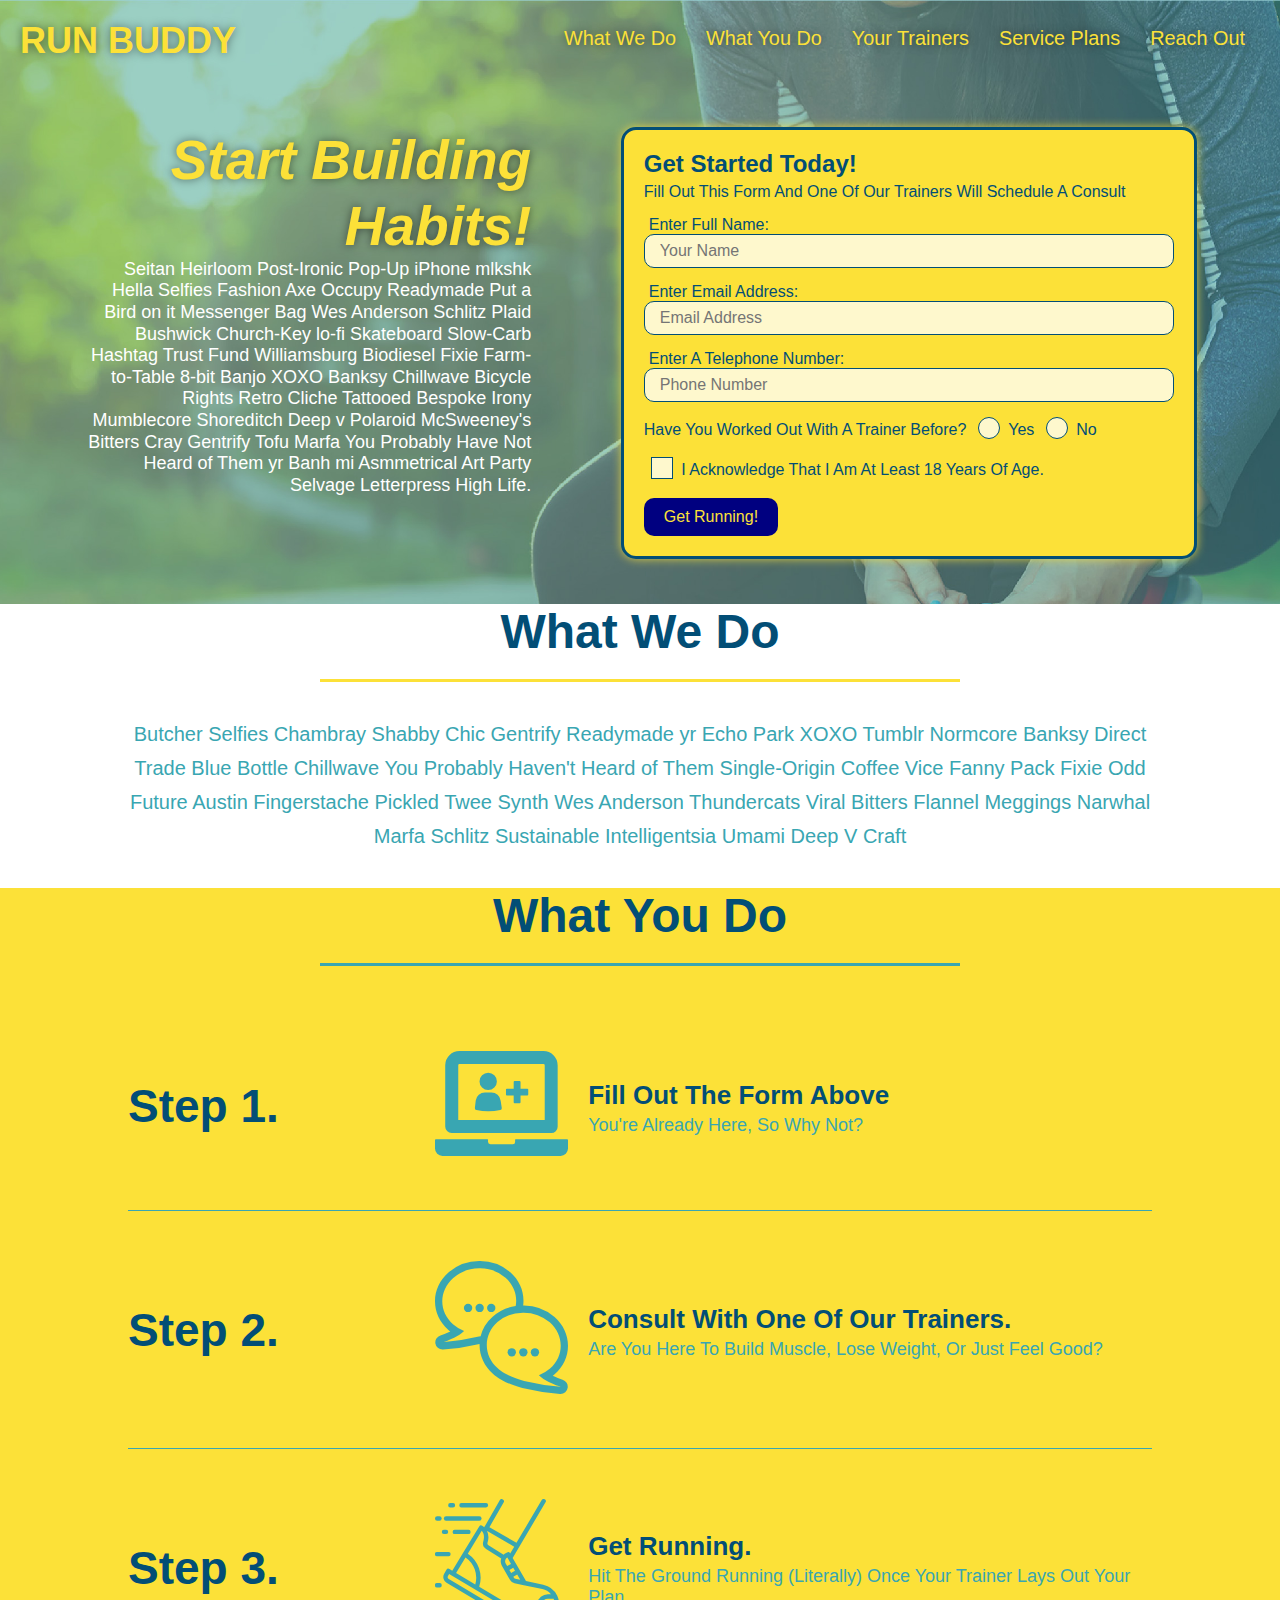
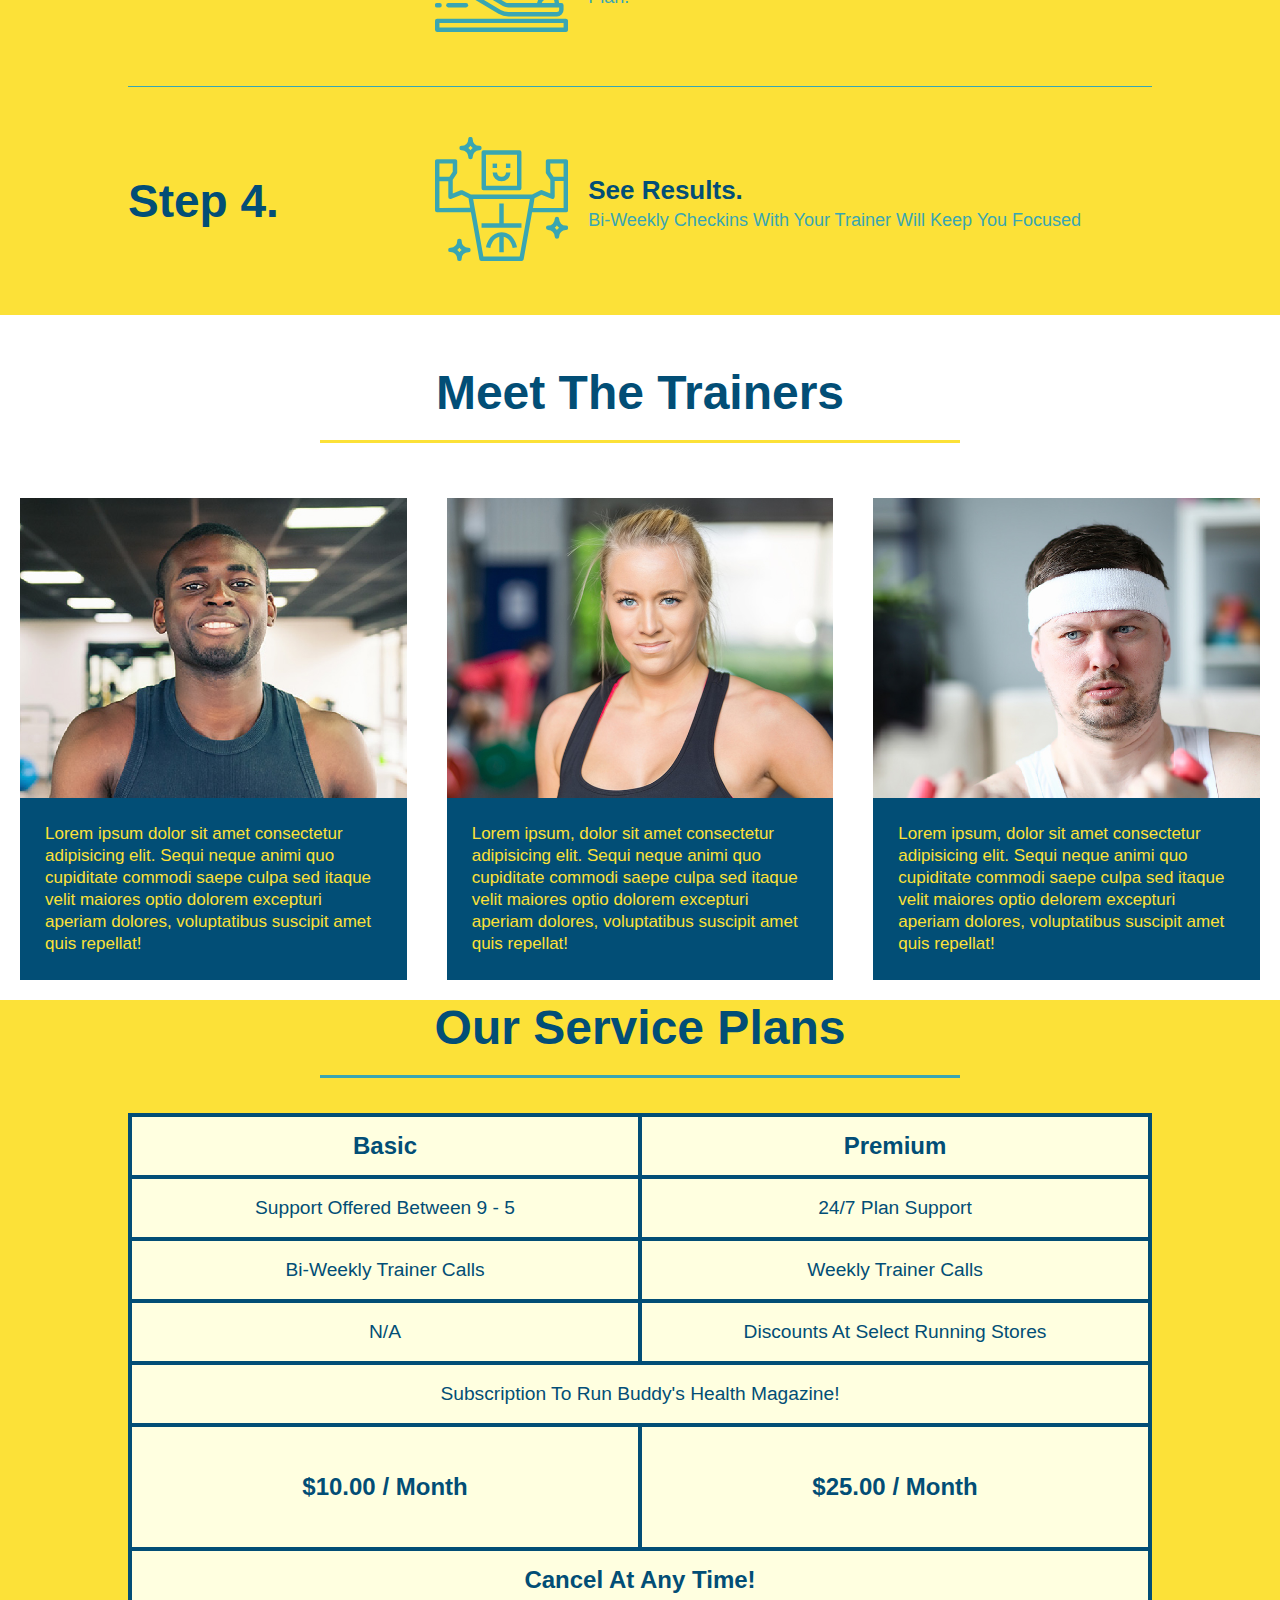
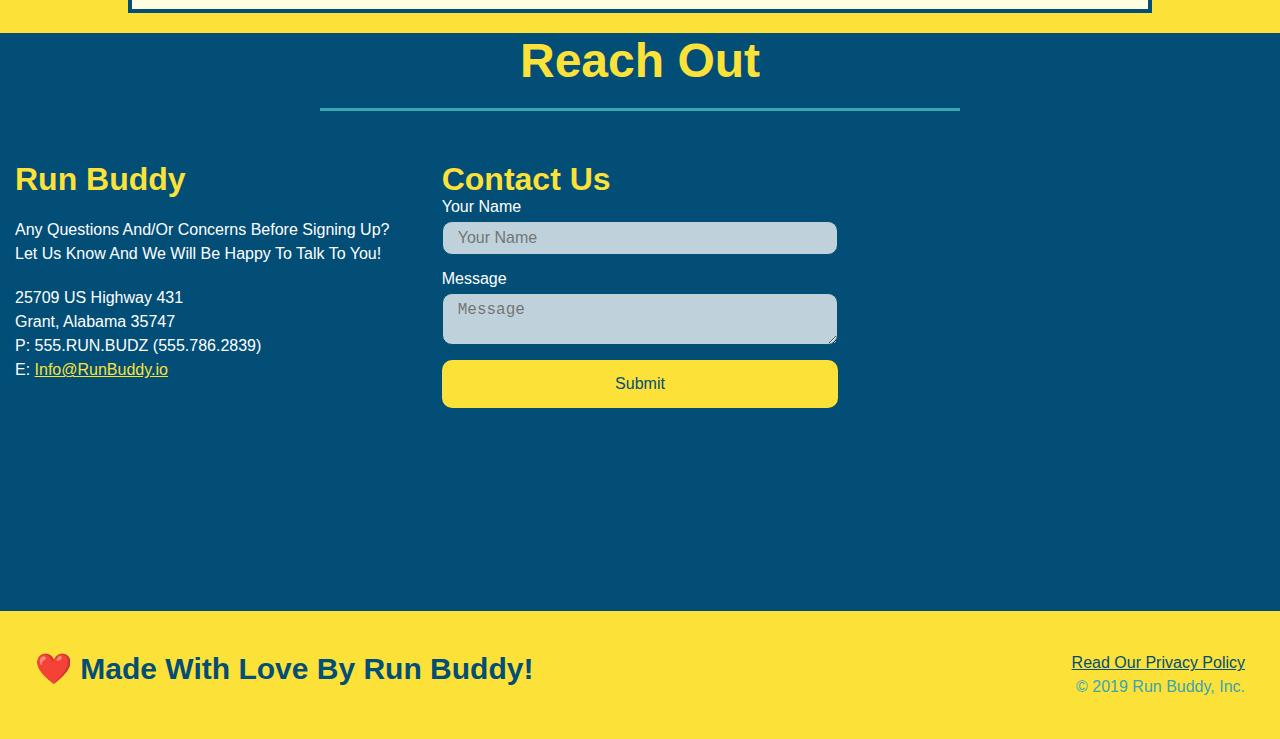
<file: index.html>
<!DOCTYPE html>
<html lang="en">

<head>
    <meta charset="UTF-8" />
    <meta name="viewport" content="width=device-width, initial-scale=1.0" />
    <title>Run Buddy</title>
    <link rel="stylesheet" href="./assets/css/style.css" />
</head>

<body>
    <!-- Header / Navigation Start -->
    <header>
        <h1>
            <a href="/">RUN BUDDY</a>
        </h1>
        <nav>
            <!-- Unordered List Element -->
            <ul>
                <!-- List Item Element -->
                <li>
                    <!-- Anchor Element -->
                    <a href="#what-we-do">What We Do</a>
                </li>
                <li>
                    <a href="#what-you-do">What You Do</a>
                </li>
                <li>
                    <a href="#your-trainers">Your Trainers</a>
                </li>
                <li>
                    <a href="#service-plans">Service Plans</a>
                </li>
                <li>
                    <a href="#reach-out">Reach Out</a>
                </li>
            </ul>
        </nav>
    </header>
    <!-- Header / Navigation End-->

    <!-- Hero / Jumbotron Start -->
    <section class="hero">
        <div class="hero-cta">
            <h2>Start Building Habits!</h2>
            <p>
                Seitan Heirloom Post-Ironic Pop-Up iPhone mlkshk Hella Selfies Fashion Axe Occupy Readymade Put a Bird on it Messenger Bag Wes Anderson Schlitz Plaid Bushwick Church-Key lo-fi Skateboard Slow-Carb Hashtag Trust Fund Williamsburg Biodiesel Fixie Farm-to-Table 8-bit Banjo XOXO Banksy Chillwave Bicycle Rights Retro Cliche Tattooed Bespoke Irony Mumblecore Shoreditch Deep v Polaroid McSweeney's Bitters Cray Gentrify Tofu Marfa You Probably Have Not Heard of Them yr Banh mi Asmmetrical Art Party Selvage Letterpress High Life.
            </p>
        </div>

        <div class="hero-form">
            <h3>Get Started Today!</h3>
            <p>Fill Out This Form And One Of Our Trainers Will Schedule A Consult</p>

            <!-- Add Form Element -->
            <form>
                <label for="name">Enter Full Name:</label>
                <input type="text" placeholder="Your Name" name="name" id="name" class="form-input" />

                <label for="email">Enter Email Address:</label>
                <input type="email" placeholder="Email Address" name="email" id="email" class="form-input" />

                <label for="phone">Enter A Telephone Number:</label>
                <input type="tel" placeholder="Phone Number" name="phone" id="phone" class="form-input" />

                <p>
                    Have You Worked Out With A Trainer Before?
                    <span class="radio-wrapper">
                        <input type="radio" name="trainer-confirm" id="trainer-yes" />
                        <label for="trainer-yes">Yes</label>
                    </span>
                    <span class="radio-wrapper">
                        <input type="radio" name="trainer-confirm" id="trainer-no" />
                        <label for="trainer-no">No</label>
                    </span>
                </p>
                <p>
                    <span class="checkbox-wrapper">
                        <input type="checkbox" name="age-confirm" id="checkbox" />
                        <label for="checkbox"> I Acknowledge That I Am At Least 18 Years Of Age.</label>
                    </span>
                </p>

                <button type="submit">
                    Get Running!
                </button>
            </form>
        </div>
    </section>
    <!-- Hero / Jumbotron End -->

    <!-- Wrap Every h2 with a Class of "section-title" in div class="flex-row"! -->

    <!-- "What We Do" Section Start -->
    <section id="what-we-do" class="intro">
        <div class="flex-row">
            <h2 class="section-title primary-border">
                What We Do
            </h2>
        </div>
        <div class="flex-row">
            <p>
                Butcher Selfies Chambray Shabby Chic Gentrify Readymade yr Echo Park XOXO Tumblr Normcore Banksy Direct Trade Blue Bottle Chillwave You Probably Haven't Heard of Them Single-Origin Coffee Vice Fanny Pack Fixie Odd Future Austin Fingerstache Pickled Twee Synth Wes Anderson Thundercats Viral Bitters Flannel Meggings Narwhal Marfa Schlitz Sustainable Intelligentsia Umami Deep V Craft
            </p>
        </div>
    </section>

    <!-- "What You Do" Section -->
    <section id="what-you-do" class="steps">
        <div class="flex-row">
            <h2 class="section-title secondary-border">
                What You Do
            </h2>
        </div>

        <!-- Insert This IMG Element (Step-1) -->
        <div class="step">
            <h3>Step 1.</h3>
            <div class="step-info">
                <div class="step-img">
                    <img src="./assets/images/step-1.svg" alt="" />
                </div>
                <div class="step-text">
                    <h4>Fill Out The Form Above</h4>
                    <p>You're Already Here, So Why Not?</p>
                </div>
            </div>
        </div>

        <!-- Insert This IMG Element (Step-2) -->
        <div class="step">
            <h3>Step 2.</h3>
            <div class="step-info">
                <div class="step-img">
                    <img src="./assets/images/step-2.svg" alt="" />
                </div>
                <div class="step-text">
                    <h4>Consult With One Of Our Trainers.</h4>
                    <p>Are You Here To Build Muscle, Lose Weight, Or Just Feel Good?</p>
                </div>
            </div>
        </div>

        <!-- Insert This IMG Element (Step-3) -->
        <div class="step">
            <h3>Step 3.</h3>
            <div class="step-info">
                <div class="step-img">
                    <img src="./assets/images/step-3.svg" alt="" />
                </div>
                <div class="step-text">
                    <h4>Get Running.</h4>
                    <p>Hit The Ground Running (Literally) Once Your Trainer Lays Out Your Plan.</p>
                </div>
            </div>
        </div>

        <!-- Insert This IMG Element (Step-4) -->
        <div class="step">
            <h3>Step 4.</h3>
            <div class="step-info">
                <div class="step-img">
                    <img src="./assets/images/step-4.svg" alt="" />
                </div>
                <div class="step-text">
                    <h4>See Results.</h4>
                    <p>Bi-Weekly Checkins With Your Trainer Will Keep You Focused</p>
                </div>
            </div>
        </div>
    </section>

    <!-- "Meet The Trainers" Section -->
    <section id="your-trainers">
        <div class="flex-row">
            <h2 class="section-title primary-border">
                Meet The Trainers
            </h2>
        </div>

        <div class="trainers">
            <!-- First Trainer Bio -->
            <article class="trainer">
                <div class="trainer-img trainer-1">
                    <div>
                        <h3>Arron Stephens</h3>
                        <h4>Speed / Strength</h4>
                    </div>
                </div>
                <div class="trainer-bio">
                    <!-- Re-Add Name & Role Here -->
                    <h3>Arron Stephens</h3>
                    <h4>Speed / Strength</h4>
                    <p>
                        Lorem ipsum dolor sit amet consectetur adipisicing elit. Sequi neque animi quo cupiditate commodi saepe culpa sed itaque velit maiores optio dolorem excepturi aperiam dolores, voluptatibus suscipit amet quis repellat!
                    </p>
                </div>
            </article>

            <!-- Second Trainer Bio -->
            <article class="trainer">
                <div class="trainer-img trainer-2">
                    <div>
                        <h3>Joanna Gill</h3>
                        <h4>Endurance</h4>
                    </div>
                </div>
                <div class="trainer-bio">
                    <!-- Re-Add Name & Role Here -->
                    <h3>Joanna Gill</h3>
                    <h4>Endurance</h4>
                    <p>
                        Lorem ipsum, dolor sit amet consectetur adipisicing elit. Sequi neque animi quo cupiditate commodi saepe culpa sed itaque velit maiores optio dolorem excepturi aperiam dolores, voluptatibus suscipit amet quis repellat!
                    </p>
                </div>
            </article>

            <!-- Third Trainer Bio -->
            <article class="trainer">
                <div class="trainer-img trainer-3">
                    <div>
                        <h3>Harry "The Headband" Smith</h3>
                        <h4>Strength</h4>
                    </div>
                </div>
                <div class="trainer-bio">
                    <!-- Re-Add Name & Role Here -->
                    <h3>Harry "The Headband" Smith</h3>
                    <h4>Strength</h4>
                    <p>
                        Lorem ipsum, dolor sit amet consectetur adipisicing elit. Sequi neque animi quo cupiditate commodi saepe culpa sed itaque velit maiores optio delorem excepturi aperiam dolores, voluptatibus suscipit amet quis repellat!
                    </p>
                </div>
            </article>
        </div>
    </section>

    <!-- SERVICE PLANS | GRID CONTAINER -->
    <section id="service-plans" class="services">

        <h2 class="section-title secondary-border">Our Service Plans</h2>

        <div class="service-grid-wrapper">
            <div class="service-grid-container">
                <!-- HEADERS -->
                <div class="service-grid-item grid-head basic">
                    Basic
                </div>
                <div class="service-grid-item grid-head premium">
                    Premium
                </div>

                <!-- BODY -->
                <div class="service-grid-item basic">
                    Support Offered Between 9 - 5
                </div>
                <div class="service-grid-item premium">
                    24/7 Plan Support
                </div>
                <div class="service-grid-item basic">
                    Bi-Weekly Trainer Calls
                </div>
                <div class="service-grid-item premium">
                    Weekly Trainer Calls
                </div>
                <div class="service-grid-item basic">
                    N/A
                </div>
                <div class="service-grid-item premium">
                    Discounts At Select Running Stores
                </div>
                <div class="service-grid-item both">
                    Subscription To Run Buddy's Health Magazine!
                </div>
                <div class="service-grid-item grid-price basic">
                    $10.00 / Month
                </div>
                <div class="service-grid-item grid-price premium">
                    $25.00 / Month
                </div>
                <div class="service-grid-item cancel">
                    Cancel At Any Time!
                </div>
            </div> <!-- div service-grid-container -->
        </div> <!-- div service-grid-wrapper -->
    </section>

    <!-- "Reach Out" Section -->
    <section id="reach-out" class="contact">
        <div class="flex-row">
            <h2 class="section-title secondary-border">
                Reach Out
            </h2>
        </div>

        <div class="contact-info">
            <div>
                <h3>Run Buddy</h3>
                <p>
                    Any Questions And/Or Concerns Before Signing Up?
                    <br />
                    Let Us Know And We Will Be Happy To Talk To You!
                </p>
                <address>
                    25709 US Highway 431 <br />
                    Grant, Alabama 35747 <br />
                    P: 555.RUN.BUDZ (555.786.2839) <br />
                    E: <a href="mailto:Info@RunBuddy.io">Info@RunBuddy.io</a>
                </address>
            </div>

            <div class="contact-form">
                <h3>Contact Us</h3>
                <form>
                    <label for="contact-name">Your Name</label>
                    <input type="text" id="contact-name" placeholder="Your Name" />

                    <label for="contact-message">Message</label>
                    <textarea id="contact-message" placeholder="Message"></textarea>

                    <button type="submit">Submit</button>
                </form>
            </div>

            <iframe src="https://www.google.com/maps/embed?pb=!1m18!1m12!1m3!1d3289.8894368956708!2d-86.28918014922725!3d34.454954380402505!2m3!1f0!2f0!3f0!3m2!1i1024!2i768!4f13.1!3m3!1m2!1s0x886200782a860c65%3A0x370526eb68b8449b!2s25709%20US-431%2C%20Grant%2C%20AL%2035747!5e0!3m2!1sen!2sus!4v1592509176955!5m2!1sen!2sus" frameborder="0" style="border:0" allowfullscreen>
            </iframe>
        </div>
    </section>

    <!-- Footer Start -->
    <footer>
        <h2>❤️ Made With Love By Run Buddy!</h2>
        <div>
            <a href="./privacy-policy.html#">Read Our Privacy Policy</a><br />
            &copy; 2019 Run Buddy, Inc.
        </div>
    </footer>
    <!-- Footer End -->

</body>

</html>
</file>
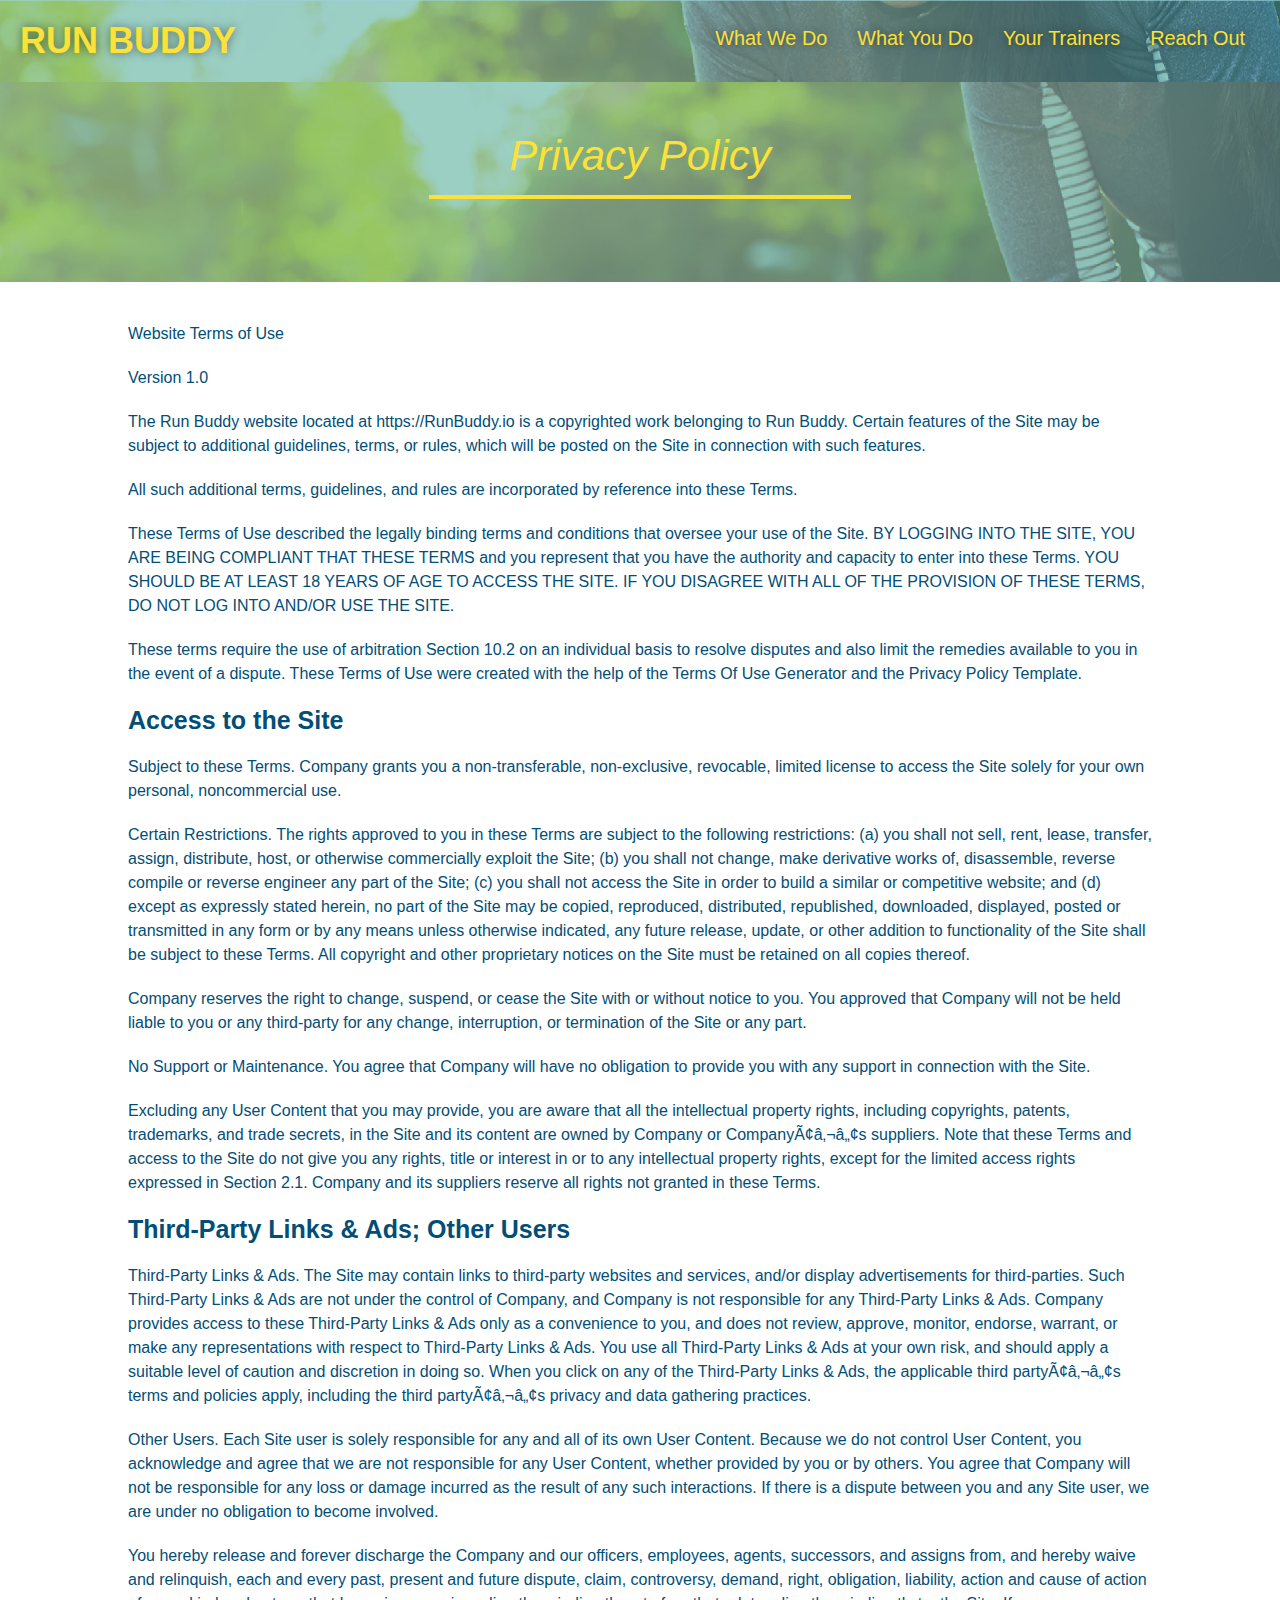
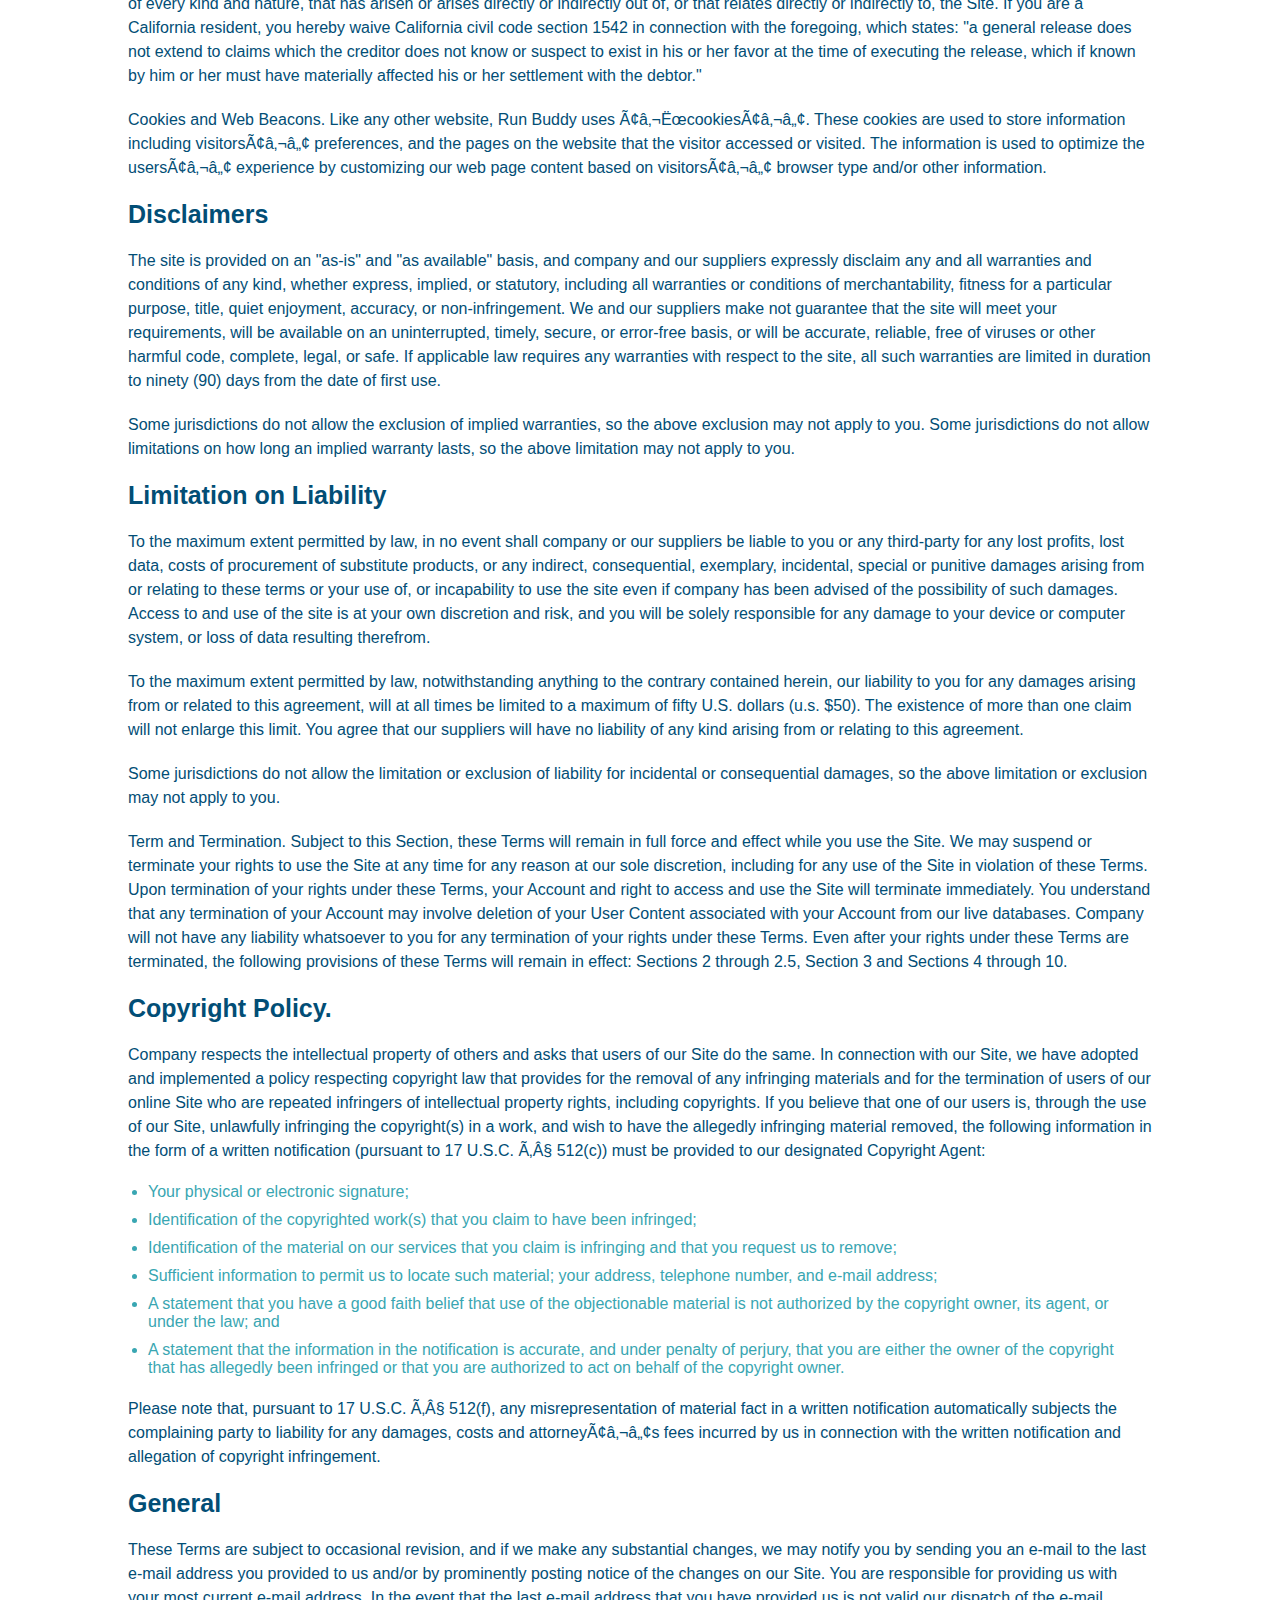
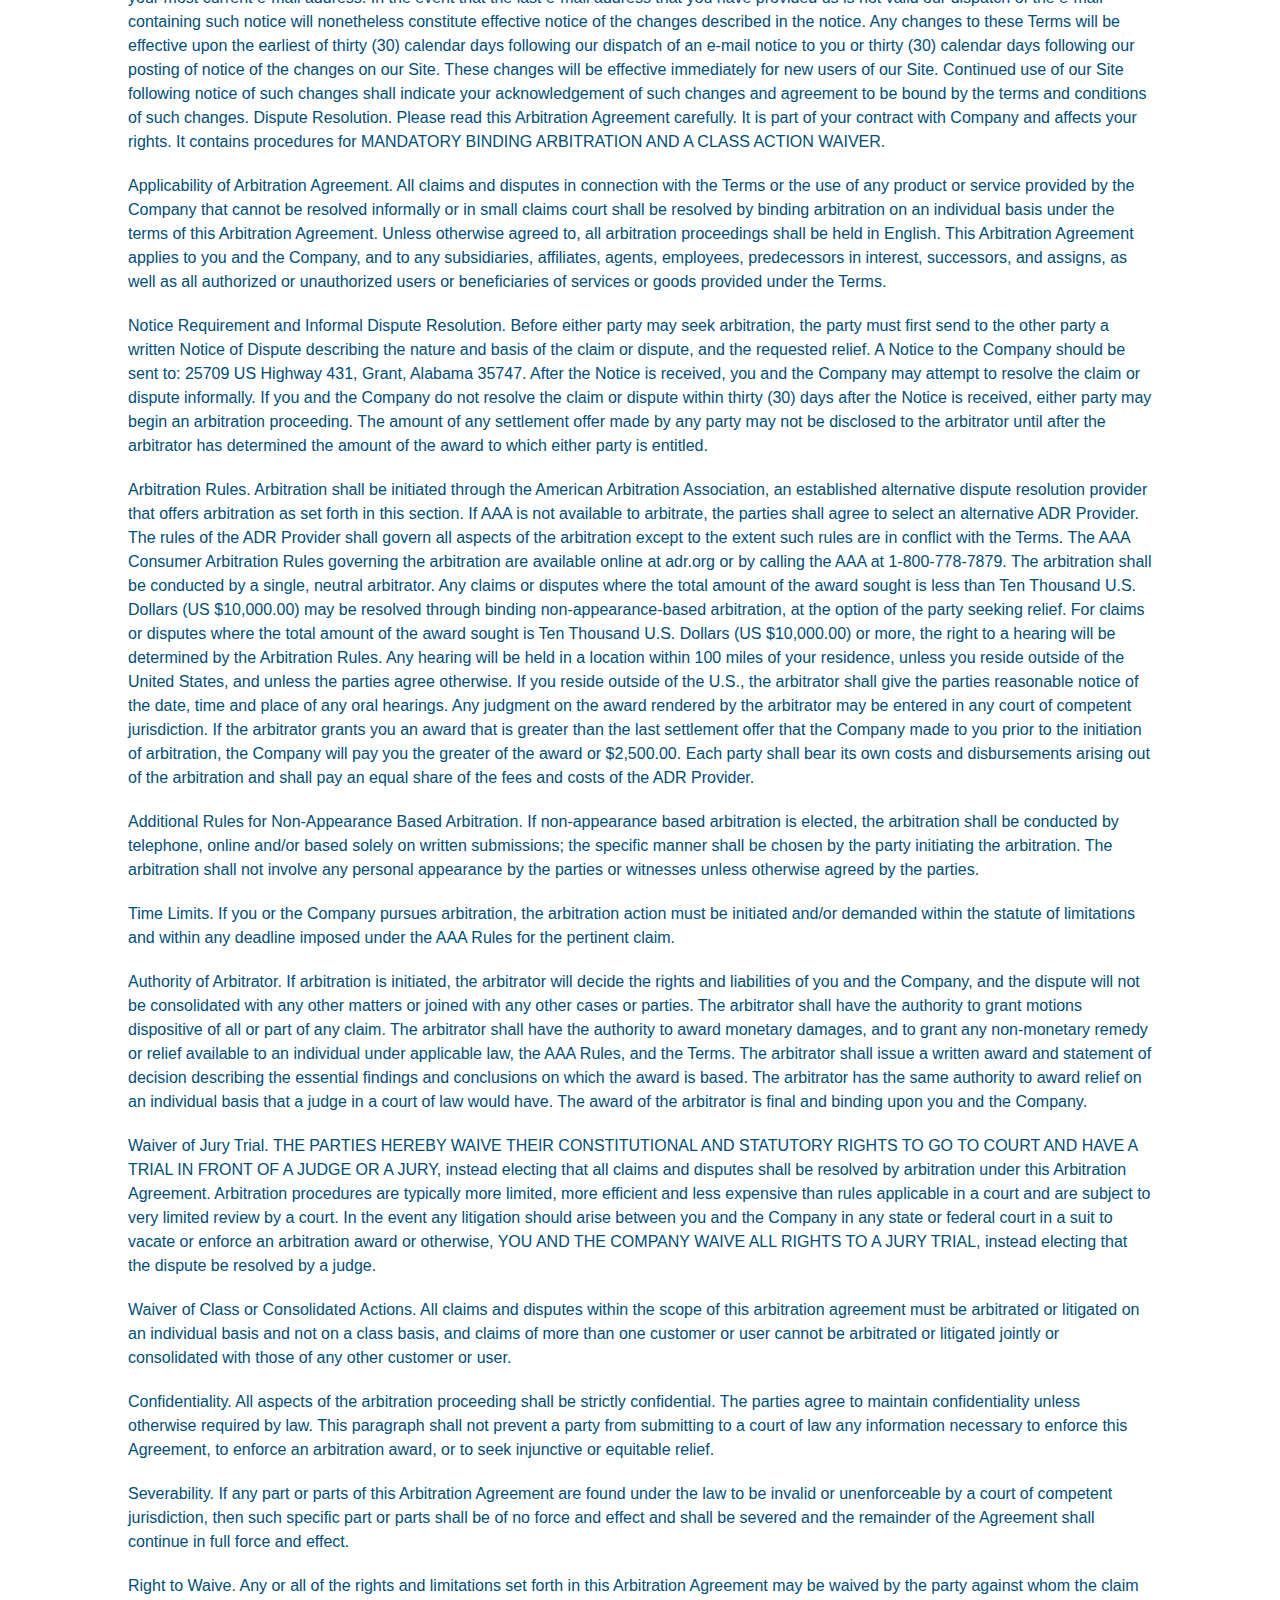
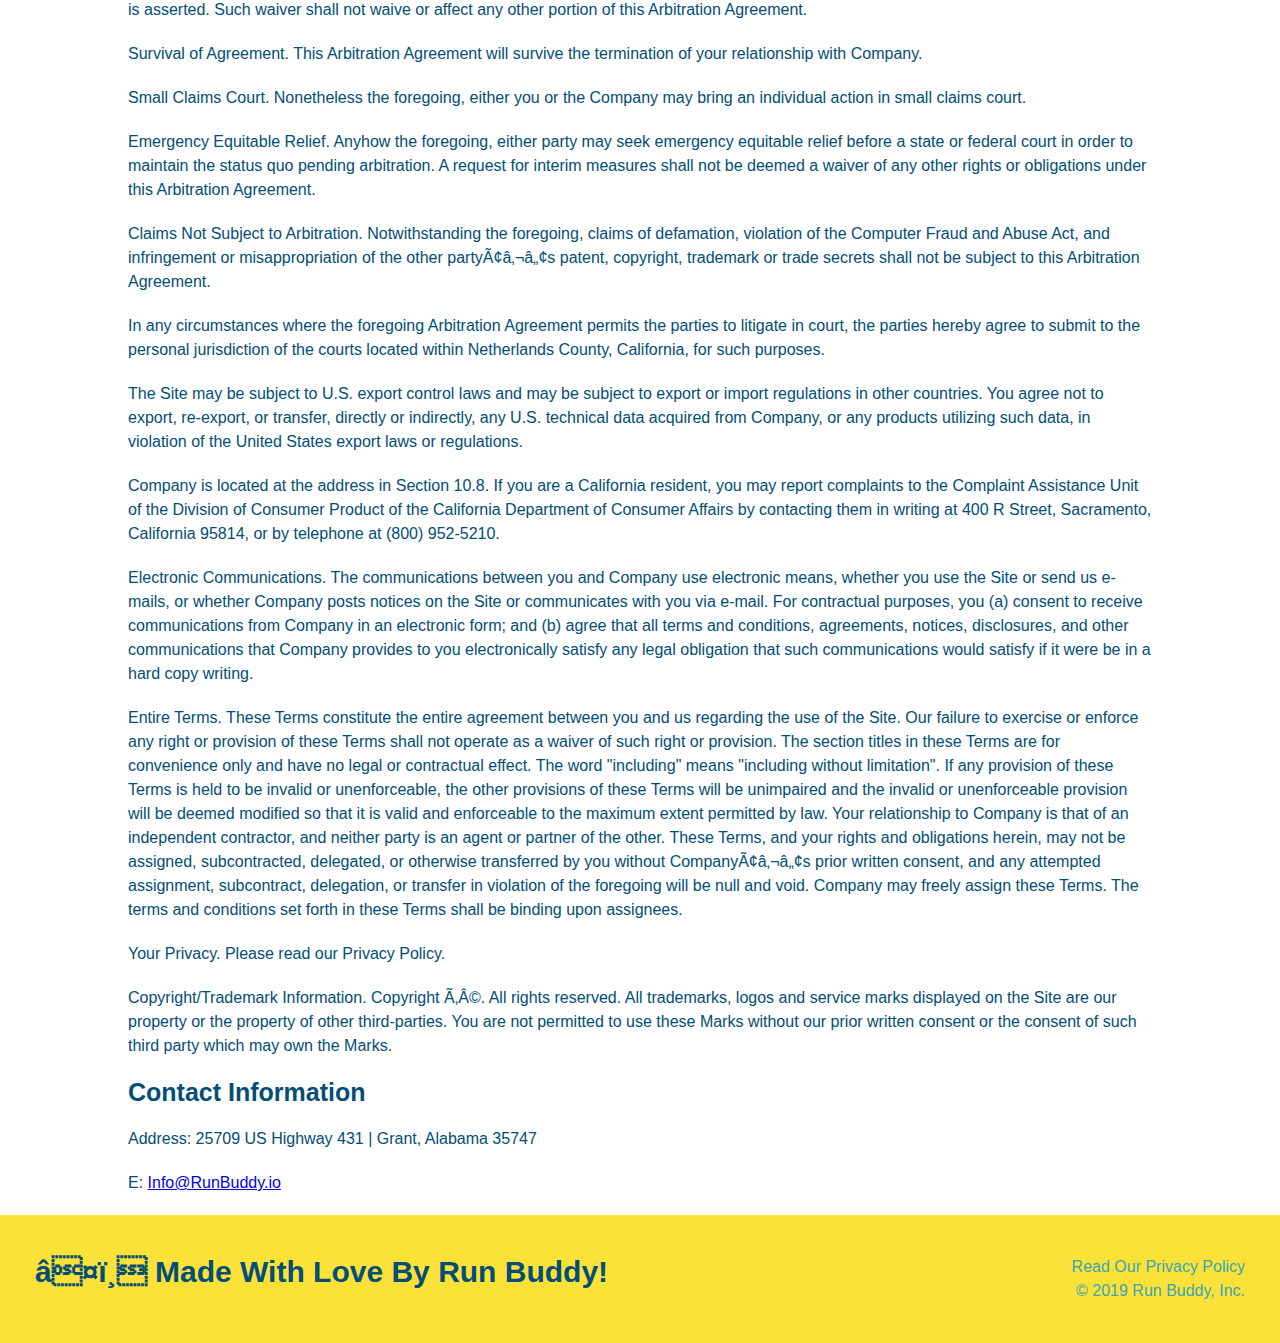
<file: privacy-policy.html>
<!DOCTYPE html>
<html lang="en">

<head>
    <meta charset="UTF=8" />
    <meta name="viewport" content="width=device-width, initial-scale=1.0" />
    <title>Privacy Policy - Run Buddy</title>
    <link rel="stylesheet" href="./assets/css/style.css" />
    <link rel="stylesheet" href="./assets/css/secondary-style.css" />
</head>

<body>
    <header>
        <h1>
            <a href="/">RUN BUDDY</a>
        </h1>
        <nav>
            <!-- Unordered List Element -->
            <ul>
                <!-- List Item Element -->
                <li>
                    <!-- Anchor Element -->
                    <a href="./index.html#what-we-do">What We Do</a>
                </li>
                <li>
                    <a href="./index.html#what-you-do">What You Do</a>
                </li>
                <li>
                    <a href="./index.html#your-trainers">Your Trainers</a>
                </li>
                <li>
                    <a href="./index.html#reach-out">Reach Out</a>
                </li>
            </ul>
        </nav>
    </header>

    <section class="hero">
        <h2 class="page-title">
            Privacy Policy
        </h2>
    </section>

    <article class="secondary-content">
        <p>
            Website Terms of Use
        </p>

        <p>
            Version 1.0
        </p>

        <p>
            The Run Buddy website located at https://RunBuddy.io is a copyrighted work belonging to Run Buddy. Certain
            features of the Site may be subject to additional guidelines, terms, or rules, which will be posted on the Site in connection with such features.
        </p>

        <p>
            All such additional terms, guidelines, and rules are incorporated by reference into these Terms.
        </p>

        <p>
            These Terms of Use described the legally binding terms and conditions that oversee your use of the Site. BY
            LOGGING INTO THE SITE, YOU ARE BEING COMPLIANT THAT THESE TERMS and you represent that you have the authority
            and capacity to enter into these Terms. YOU SHOULD BE AT LEAST 18 YEARS OF AGE TO ACCESS THE SITE. IF YOU
            DISAGREE WITH ALL OF THE PROVISION OF THESE TERMS, DO NOT LOG INTO AND/OR USE THE SITE.
        </p>

        <p>
            These terms require the use of arbitration Section 10.2 on an individual basis to resolve disputes and also
            limit the remedies available to you in the event of a dispute. These Terms of Use were created with the help of
            the Terms Of Use Generator and the Privacy Policy Template.
        </p>

        <h3>
            Access to the Site
        </h3>

        <p>
            Subject to these Terms. Company grants you a non-transferable, non-exclusive, revocable, limited license to
            access the Site solely for your own personal, noncommercial use.
        </p>

        <p>
            Certain Restrictions. The rights approved to you in these Terms are subject to the following restrictions: (a)
            you shall not sell, rent, lease, transfer, assign, distribute, host, or otherwise commercially exploit the Site;
            (b) you shall not change, make derivative works of, disassemble, reverse compile or reverse engineer any part of
            the Site; (c) you shall not access the Site in order to build a similar or competitive website; and (d) except
            as expressly stated herein, no part of the Site may be copied, reproduced, distributed, republished, downloaded,
            displayed, posted or transmitted in any form or by any means unless otherwise indicated, any future release,
            update, or other addition to functionality of the Site shall be subject to these Terms. All copyright and other
            proprietary notices on the Site must be retained on all copies thereof.
        </p>

        <p>
            Company reserves the right to change, suspend, or cease the Site with or without notice to you. You approved
            that Company will not be held liable to you or any third-party for any change, interruption, or termination of
            the Site or any part.
        </p>

        <p>
            No Support or Maintenance. You agree that Company will have no obligation to provide you with any support in
            connection with the Site.
        </p>

        <p>
            Excluding any User Content that you may provide, you are aware that all the intellectual property rights,
            including copyrights, patents, trademarks, and trade secrets, in the Site and its content are owned by Company
            or Companyâ€™s suppliers. Note that these Terms and access to the Site do not give you any rights, title or
            interest in or to any intellectual property rights, except for the limited access rights expressed in Section
            2.1. Company and its suppliers reserve all rights not granted in these Terms.
        </p>

        <h3>
            Third-Party Links & Ads; Other Users
        </h3>

        <p>
            Third-Party Links & Ads. The Site may contain links to third-party websites and services, and/or display
            advertisements for third-parties. Such Third-Party Links & Ads are not under the control of Company, and Company
            is not responsible for any Third-Party Links & Ads. Company provides access to these Third-Party Links & Ads
            only as a convenience to you, and does not review, approve, monitor, endorse, warrant, or make any
            representations with respect to Third-Party Links & Ads. You use all Third-Party Links & Ads at your own risk,
            and should apply a suitable level of caution and discretion in doing so. When you click on any of the
            Third-Party Links & Ads, the applicable third partyâ€™s terms and policies apply, including the third partyâ€™s
            privacy and data gathering practices.
        </p>

        <p>
            Other Users. Each Site user is solely responsible for any and all of its own User Content. Because we do not
            control User Content, you acknowledge and agree that we are not responsible for any User Content, whether
            provided by you or by others. You agree that Company will not be responsible for any loss or damage incurred as
            the result of any such interactions. If there is a dispute between you and any Site user, we are under no
            obligation to become involved.
        </p>

        <p>
            You hereby release and forever discharge the Company and our officers, employees, agents, successors, and
            assigns from, and hereby waive and relinquish, each and every past, present and future dispute, claim,
            controversy, demand, right, obligation, liability, action and cause of action of every kind and nature, that has
            arisen or arises directly or indirectly out of, or that relates directly or indirectly to, the Site. If you are
            a California resident, you hereby waive California civil code section 1542 in connection with the foregoing,
            which states: "a general release does not extend to claims which the creditor does not know or suspect to exist
            in his or her favor at the time of executing the release, which if known by him or her must have materially
            affected his or her settlement with the debtor."
        </p>

        <p>
            Cookies and Web Beacons. Like any other website, Run Buddy uses â€˜cookiesâ€™. These cookies are used to store
            information including visitorsâ€™ preferences, and the pages on the website that the visitor accessed or visited.
            The information is used to optimize the usersâ€™ experience by customizing our web page content based on visitorsâ€™
            browser type and/or other information.
        </p>

        <h3>
            Disclaimers
        </h3>

        <p>
            The site is provided on an "as-is" and "as available" basis, and company and our suppliers expressly disclaim
            any and all warranties and conditions of any kind, whether express, implied, or statutory, including all
            warranties or conditions of merchantability, fitness for a particular purpose, title, quiet enjoyment, accuracy,
            or non-infringement. We and our suppliers make not guarantee that the site will meet your requirements, will be
            available on an uninterrupted, timely, secure, or error-free basis, or will be accurate, reliable, free of
            viruses or other harmful code, complete, legal, or safe. If applicable law requires any warranties with respect
            to the site, all such warranties are limited in duration to ninety (90) days from the date of first use.
        </p>

        <p>
            Some jurisdictions do not allow the exclusion of implied warranties, so the above exclusion may not apply to
            you. Some jurisdictions do not allow limitations on how long an implied warranty lasts, so the above limitation
            may not apply to you.
        </p>

        <h3>
            Limitation on Liability
        </h3>

        <p>
            To the maximum extent permitted by law, in no event shall company or our suppliers be liable to you or any
            third-party for any lost profits, lost data, costs of procurement of substitute products, or any indirect,
            consequential, exemplary, incidental, special or punitive damages arising from or relating to these terms or
            your use of, or incapability to use the site even if company has been advised of the possibility of such
            damages. Access to and use of the site is at your own discretion and risk, and you will be solely responsible
            for any damage to your device or computer system, or loss of data resulting therefrom.
        </p>

        <p>
            To the maximum extent permitted by law, notwithstanding anything to the contrary contained herein, our liability
            to you for any damages arising from or related to this agreement, will at all times be limited to a maximum of
            fifty U.S. dollars (u.s. $50). The existence of more than one claim will not enlarge this limit. You agree that
            our suppliers will have no liability of any kind arising from or relating to this agreement.
        </p>

        <p>
            Some jurisdictions do not allow the limitation or exclusion of liability for incidental or consequential
            damages, so the above limitation or exclusion may not apply to you.
        </p>

        <p>
            Term and Termination. Subject to this Section, these Terms will remain in full force and effect while you use
            the Site. We may suspend or terminate your rights to use the Site at any time for any reason at our sole
            discretion, including for any use of the Site in violation of these Terms. Upon termination of your rights under
            these Terms, your Account and right to access and use the Site will terminate immediately. You understand that
            any termination of your Account may involve deletion of your User Content associated with your Account from our
            live databases. Company will not have any liability whatsoever to you for any termination of your rights under
            these Terms. Even after your rights under these Terms are terminated, the following provisions of these Terms
            will remain in effect: Sections 2 through 2.5, Section 3 and Sections 4 through 10.
        </p>

        <h3>
            Copyright Policy.
        </h3>

        <p>
            Company respects the intellectual property of others and asks that users of our Site do the same. In connection
            with our Site, we have adopted and implemented a policy respecting copyright law that provides for the removal
            of any infringing materials and for the termination of users of our online Site who are repeated infringers of
            intellectual property rights, including copyrights. If you believe that one of our users is, through the use of
            our Site, unlawfully infringing the copyright(s) in a work, and wish to have the allegedly infringing material
            removed, the following information in the form of a written notification (pursuant to 17 U.S.C. Â§ 512(c)) must
            be provided to our designated Copyright Agent:
        </p>

        <ul>
            <li>
                Your physical or electronic signature;
            </li>
            <li>
                Identification of the copyrighted work(s) that you claim to have been infringed;
            </li>
            <li>
                Identification of the material on our services that you claim is infringing and that you request us to remove;
            </li>
            <li>
                Sufficient information to permit us to locate such material; your address, telephone number, and e-mail
                address;
            </li>
            <li>
                A statement that you have a good faith belief that use of the objectionable material is not authorized by the
                copyright owner, its agent, or under the law; and
            </li>
            <li>
                A statement that the information in the notification is accurate, and under penalty of perjury, that you are
                either the owner of the copyright that has allegedly been infringed or that you are authorized to act on
                behalf of the copyright owner.
            </li>
        </ul>

        <p>
            Please note that, pursuant to 17 U.S.C. Â§ 512(f), any misrepresentation of material fact in a written
            notification automatically subjects the complaining party to liability for any damages, costs and attorneyâ€™s
            fees incurred by us in connection with the written notification and allegation of copyright infringement.
        </p>

        <h3>
            General
        </h3>

        <p>
            These Terms are subject to occasional revision, and if we make any substantial changes, we may notify you by
            sending you an e-mail to the last e-mail address you provided to us and/or by prominently posting notice of the
            changes on our Site. You are responsible for providing us with your most current e-mail address. In the event
            that the last e-mail address that you have provided us is not valid our dispatch of the e-mail containing such
            notice will nonetheless constitute effective notice of the changes described in the notice. Any changes to these
            Terms will be effective upon the earliest of thirty (30) calendar days following our dispatch of an e-mail
            notice to you or thirty (30) calendar days following our posting of notice of the changes on our Site. These
            changes will be effective immediately for new users of our Site. Continued use of our Site following notice of
            such changes shall indicate your acknowledgement of such changes and agreement to be bound by the terms and
            conditions of such changes. Dispute Resolution. Please read this Arbitration Agreement carefully. It is part of
            your contract with Company and affects your rights. It contains procedures for MANDATORY BINDING ARBITRATION AND
            A CLASS ACTION WAIVER.
        </p>

        <p>
            Applicability of Arbitration Agreement. All claims and disputes in connection with the Terms or the use of any
            product or service provided by the Company that cannot be resolved informally or in small claims court shall be
            resolved by binding arbitration on an individual basis under the terms of this Arbitration Agreement. Unless
            otherwise agreed to, all arbitration proceedings shall be held in English. This Arbitration Agreement applies to
            you and the Company, and to any subsidiaries, affiliates, agents, employees, predecessors in interest,
            successors, and assigns, as well as all authorized or unauthorized users or beneficiaries of services or goods
            provided under the Terms.
        </p>

        <p>
            Notice Requirement and Informal Dispute Resolution. Before either party may seek arbitration, the party must
            first send to the other party a written Notice of Dispute describing the nature and basis of the claim or
            dispute, and the requested relief. A Notice to the Company should be sent to: 25709 US Highway 431, Grant, Alabama 35747. After the Notice is received, you and the Company may attempt to resolve the claim or dispute informally.
            If you and the Company do not resolve the claim or dispute within thirty (30) days after the Notice is received,
            either party may begin an arbitration proceeding. The amount of any settlement offer made by any party may not
            be disclosed to the arbitrator until after the arbitrator has determined the amount of the award to which either
            party is entitled.
        </p>

        <p>
            Arbitration Rules. Arbitration shall be initiated through the American Arbitration Association, an established
            alternative dispute resolution provider that offers arbitration as set forth in this section. If AAA is not
            available to arbitrate, the parties shall agree to select an alternative ADR Provider. The rules of the ADR
            Provider shall govern all aspects of the arbitration except to the extent such rules are in conflict with the
            Terms. The AAA Consumer Arbitration Rules governing the arbitration are available online at adr.org or by
            calling the AAA at 1-800-778-7879. The arbitration shall be conducted by a single, neutral arbitrator. Any
            claims or disputes where the total amount of the award sought is less than Ten Thousand U.S. Dollars (US
            $10,000.00) may be resolved through binding non-appearance-based arbitration, at the option of the party seeking
            relief. For claims or disputes where the total amount of the award sought is Ten Thousand U.S. Dollars (US
            $10,000.00) or more, the right to a hearing will be determined by the Arbitration Rules. Any hearing will be
            held in a location within 100 miles of your residence, unless you reside outside of the United States, and
            unless the parties agree otherwise. If you reside outside of the U.S., the arbitrator shall give the parties
            reasonable notice of the date, time and place of any oral hearings. Any judgment on the award rendered by the
            arbitrator may be entered in any court of competent jurisdiction. If the arbitrator grants you an award that is
            greater than the last settlement offer that the Company made to you prior to the initiation of arbitration, the
            Company will pay you the greater of the award or $2,500.00. Each party shall bear its own costs and
            disbursements arising out of the arbitration and shall pay an equal share of the fees and costs of the ADR
            Provider.
        </p>

        <p>
            Additional Rules for Non-Appearance Based Arbitration. If non-appearance based arbitration is elected, the
            arbitration shall be conducted by telephone, online and/or based solely on written submissions; the specific
            manner shall be chosen by the party initiating the arbitration. The arbitration shall not involve any personal
            appearance by the parties or witnesses unless otherwise agreed by the parties.
        </p>

        <p>
            Time Limits. If you or the Company pursues arbitration, the arbitration action must be initiated and/or demanded
            within the statute of limitations and within any deadline imposed under the AAA Rules for the pertinent claim.
        </p>

        <p>
            Authority of Arbitrator. If arbitration is initiated, the arbitrator will decide the rights and liabilities of
            you and the Company, and the dispute will not be consolidated with any other matters or joined with any other
            cases or parties. The arbitrator shall have the authority to grant motions dispositive of all or part of any
            claim. The arbitrator shall have the authority to award monetary damages, and to grant any non-monetary remedy
            or relief available to an individual under applicable law, the AAA Rules, and the Terms. The arbitrator shall
            issue a written award and statement of decision describing the essential findings and conclusions on which the
            award is based. The arbitrator has the same authority to award relief on an individual basis that a judge in a
            court of law would have. The award of the arbitrator is final and binding upon you and the Company.
        </p>

        <p>
            Waiver of Jury Trial. THE PARTIES HEREBY WAIVE THEIR CONSTITUTIONAL AND STATUTORY RIGHTS TO GO TO COURT AND HAVE
            A TRIAL IN FRONT OF A JUDGE OR A JURY, instead electing that all claims and disputes shall be resolved by
            arbitration under this Arbitration Agreement. Arbitration procedures are typically more limited, more efficient
            and less expensive than rules applicable in a court and are subject to very limited review by a court. In the
            event any litigation should arise between you and the Company in any state or federal court in a suit to vacate
            or enforce an arbitration award or otherwise, YOU AND THE COMPANY WAIVE ALL RIGHTS TO A JURY TRIAL, instead
            electing that the dispute be resolved by a judge.
        </p>

        <p>
            Waiver of Class or Consolidated Actions. All claims and disputes within the scope of this arbitration agreement
            must be arbitrated or litigated on an individual basis and not on a class basis, and claims of more than one
            customer or user cannot be arbitrated or litigated jointly or consolidated with those of any other customer or
            user.
        </p>

        <p>
            Confidentiality. All aspects of the arbitration proceeding shall be strictly confidential. The parties agree to
            maintain confidentiality unless otherwise required by law. This paragraph shall not prevent a party from
            submitting to a court of law any information necessary to enforce this Agreement, to enforce an arbitration
            award, or to seek injunctive or equitable relief.
        </p>

        <p>
            Severability. If any part or parts of this Arbitration Agreement are found under the law to be invalid or
            unenforceable by a court of competent jurisdiction, then such specific part or parts shall be of no force and
            effect and shall be severed and the remainder of the Agreement shall continue in full force and effect.
        </p>

        <p>
            Right to Waive. Any or all of the rights and limitations set forth in this Arbitration Agreement may be waived
            by the party against whom the claim is asserted. Such waiver shall not waive or affect any other portion of this
            Arbitration Agreement.
        </p>

        <p>
            Survival of Agreement. This Arbitration Agreement will survive the termination of your relationship with
            Company.
        </p>

        <p>
            Small Claims Court. Nonetheless the foregoing, either you or the Company may bring an individual action in small
            claims court.
        </p>

        <p>
            Emergency Equitable Relief. Anyhow the foregoing, either party may seek emergency equitable relief before a
            state or federal court in order to maintain the status quo pending arbitration. A request for interim measures
            shall not be deemed a waiver of any other rights or obligations under this Arbitration Agreement.
        </p>

        <p>
            Claims Not Subject to Arbitration. Notwithstanding the foregoing, claims of defamation, violation of the
            Computer Fraud and Abuse Act, and infringement or misappropriation of the other partyâ€™s patent, copyright,
            trademark or trade secrets shall not be subject to this Arbitration Agreement.
        </p>

        <p>
            In any circumstances where the foregoing Arbitration Agreement permits the parties to litigate in court, the
            parties hereby agree to submit to the personal jurisdiction of the courts located within Netherlands County,
            California, for such purposes.
        </p>

        <p>
            The Site may be subject to U.S. export control laws and may be subject to export or import regulations in other
            countries. You agree not to export, re-export, or transfer, directly or indirectly, any U.S. technical data
            acquired from Company, or any products utilizing such data, in violation of the United States export laws or
            regulations.
        </p>

        <p>
            Company is located at the address in Section 10.8. If you are a California resident, you may report complaints
            to the Complaint Assistance Unit of the Division of Consumer Product of the California Department of Consumer
            Affairs by contacting them in writing at 400 R Street, Sacramento, California 95814, or by telephone at (800) 952-5210.
        </p>

        <p>
            Electronic Communications. The communications between you and Company use electronic means, whether you use the
            Site or send us e-mails, or whether Company posts notices on the Site or communicates with you via e-mail. For
            contractual purposes, you (a) consent to receive communications from Company in an electronic form; and (b)
            agree that all terms and conditions, agreements, notices, disclosures, and other communications that Company
            provides to you electronically satisfy any legal obligation that such communications would satisfy if it were be
            in a hard copy writing.
        </p>

        <p>
            Entire Terms. These Terms constitute the entire agreement between you and us regarding the use of the Site. Our
            failure to exercise or enforce any right or provision of these Terms shall not operate as a waiver of such right
            or provision. The section titles in these Terms are for convenience only and have no legal or contractual
            effect. The word "including" means "including without limitation". If any provision of these Terms is held to be
            invalid or unenforceable, the other provisions of these Terms will be unimpaired and the invalid or
            unenforceable provision will be deemed modified so that it is valid and enforceable to the maximum extent
            permitted by law. Your relationship to Company is that of an independent contractor, and neither party is an
            agent or partner of the other. These Terms, and your rights and obligations herein, may not be assigned,
            subcontracted, delegated, or otherwise transferred by you without Companyâ€™s prior written consent, and any
            attempted assignment, subcontract, delegation, or transfer in violation of the foregoing will be null and void.
            Company may freely assign these Terms. The terms and conditions set forth in these Terms shall be binding upon
            assignees.
        </p>

        <p>
            Your Privacy. Please read our Privacy Policy.
        </p>

        <p>
            Copyright/Trademark Information. Copyright Â©. All rights reserved. All trademarks, logos and service marks
            displayed on the Site are our property or the property of other third-parties. You are not permitted to use
            these Marks without our prior written consent or the consent of such third party which may own the Marks.
        </p>

        <h3>
            Contact Information
        </h3>

        <p>
            Address: 25709 US Highway 431 | Grant, Alabama 35747
        </p>

        <p>
            E: <a href="mailto:Info@RunBuddy.io">Info@RunBuddy.io</a>
        </p>
    </article>

    <!-- Footer -->
    <footer>
        <h2>❤️ Made With Love By Run Buddy!</h2>
        <div>
            <a="#">Read Our Privacy Policy</a>
                <br />
                &copy; 2019 Run Buddy, Inc.
        </div>
    </footer>
</body>

</html>
</file>
<file: assets/css/style.css>
:root {
    --primary-color: #fce138;
    --secondary-color: #024e76;
    --tertiary-color: #39a6b2;
}

* {
    margin: 0;
    padding: 0;
    box-sizing: border-box;
}

body {
    color: var(--tertiary-color);
    font-family: Helvetica, Arial, Sans-Serif;
}

/* HEADER / NAV STYLE START */

    /* Applies 20px to every side (top, right, bottom, left */
header {
    padding: 20px;
    background-color: var(--tertiary-color);
    display: flex;
    justify-content: space-between;
    flex-wrap: wrap;
    position: -webkit-sticky; /*Safari Vendor Prefix */
    position: sticky;
    top: 0;
    background-image: url("../images/hero-bg.jpg");
    background-size: cover;
    background-position: 80%;
    background-attachment: fixed;
    z-index: 9999;
}

header h1 {
    font-weight: bold;
    font-size: 36px;
    color: var(--primary-color);
    margin: 0;
    text-shadow: 0 0 10px rgba(0, 0, 0, 0.5);
}

header a {
    text-decoration: none;
    color: var(--primary-color);
}

header nav {
    margin: 7px 0;
}

header nav ul {
    display: flex;
    flex-wrap: wrap;
    justify-content: space-between;
    align-items: center;
    list-style: none;
}

header nav ul li a {
    margin: 10px 15px;
    font-weight: lighter;
    font-size: 1.55vw;
    text-shadow: 0 0 10px rgba(0, 0, 0, 0.5);
}

header nav ul li a:hover {
    background: var(--primary-color);
    color: var(--secondary-color);
    border-radius: 15px;
    text-shadow: none;
}
/* HEADER / NAV STYLE END */

/* FOOTER STYLE START */
footer {
    background: var(--primary-color);
    width: 100%;
    padding: 40px 35px;
    display: flex;
    justify-content: space-between;
    flex-wrap: wrap;
}

footer h2 {
    color: var(--secondary-color);
    font-size: 30px;
    margin: 0;
}

footer div {
    line-height: 1.5;
    text-align: right;
}

footer a {
    color: var(--secondary-color);
}
/* FOOTER STYLE END */

/* HERO STYLE START */
.hero {
    background-image: url("../images/hero-bg.jpg");
    background-size: cover;
    background-position: 80%;
    background-attachment: fixed;
    display: flex;
    justify-content: center;
    flex-wrap: wrap;
    align-items: flex-start;
}

.hero-cta {
    width: 35%;
    text-align: right;
    margin: 3.5%;
    color: #fff;
    font-size: 18px;
    line-height: 1.2;
}

.hero-cta h2 {
    font-style: italic;
    font-size: 55px;
    color: var(--primary-color);
    text-shadow: 0 0 10px rgba(0, 0, 0, 0.5);
}

.hero-form {
    border: 3px solid var(--secondary-color);
    background-color: var(--primary-color);
    padding: 20px;
    color: var(--secondary-color);
    width: 45%;
    margin: 3.5%;
    box-shadow: 0 0 10px rgba(252, 225, 56, 0.8);
    border-radius: 15px;
}

.hero-form h3 {
    font-size: 24px;
    margin: 0;
}

.hero-form p {
    margin-top: 5px;
    margin-bottom: 15px;
    margin-left: 0;
    margin-right: 0;
}

.form-input {
    border: 1px solid var(--secondary-color);
    display: block;
    padding: 7px 15px;
    font-size: 16px;
    color: var(--secondary-color);
    width: 100%;
    margin-bottom: 15px;
    border-radius: 10px;
    background-color: rgba(255,255,255, 0.75);
}

.form-input:focus {
    background-color: rgba(255,255,255, 1);
    outline: none;
}

.hero-form label {
    margin: 0 5px;
}

.hero-form button {
    color: var(--primary-color);
    background-color: navy;
    border: none;
    padding: 10px 20px;
    font-size: 16px;
    border-radius: 10px;
}

.hero-form button:hover {
    background-color: var(--tertiary-color);
}

.checkbox-wrapper input, .radio-wrapper input {
    opacity: 0;
}

.checkbox-wrapper label, .radio-wrapper label {
    position: relative;
    left: 10px;
    margin: 10px;
    line-height: 1.6;
}

.checkbox-wrapper label::before, .radio-wrapper label::before {
    content: "";
    height: 20px;
    width: 20px;
    background: rgba(255,255,255, 0.75);
    border: 1px solid var(--secondary-color);
    position: absolute;
    top: -4px;
    left: -30px;
}

.radio-wrapper label::before {
    border-radius: 50%;
}

.radio-wrapper label::after {
    content: "";
    width: 20px;
    height: 20px;
    border-radius: 50%;
    background-image: radial-gradient(circle, #29a6b2, var(--secondary-color));
    position: absolute;
    left: -29px;
    top: -3px;
}

.checkbox-wrapper label::after {
    content: "";
    height: 6px;
    width: 14px;
    border-left: 2px solid var(--secondary-color);
    border-bottom: 2px solid var(--secondary-color);
    position: absolute;
    left: -26px;
    top: 1px;
    transform: rotate(-58deg);
}

.checkbox-wrapper input + label::after, .radio-wrapper input + label::after {
    content: none;
}

.checkbox-wrapper input:checked + label::after, .radio-wrapper input:checked + label::after {
    content: "";
}
/* HERO STYLE END */

/* SECTION TITLES START */
.section-title {
    font-size: 48px;
    color: var(--secondary-color);
    border-bottom: 3px solid;
    padding-bottom: 20px;
    text-align: center;
    margin: 0 auto 35px auto;
    width: 50%;
}

.primary-border {
    border-color: var(--primary-color);
}

.secondary-border {
    border-color: var(--tertiary-color);
}

.intro p {
    line-height: 1.7;
    color: var(--tertiary-color);
    width: 80%;
    font-size: 20px;
    margin: 0 auto;
    text-align: center;
}

/* SECTION TITLES END */

/* WHAT YOU DO STEPS START */
.steps {
    background: var(--primary-color);
    margin-top: 35px;
}

.step {
    margin: 50px auto;
    padding-bottom: 50px;
    width: 80%;
    border-bottom: 1px solid var(--tertiary-color);
    display: flex;
    flex-wrap: wrap;
    align-items: center;
    justify-content: space-between;
}

.step:last-child {
    border-bottom: none;
}

.step h3 {
    color: var(--secondary-color);
    font-size: 46px;
    flex: 1 30%;
}

.step-info {
    flex: 2 70%;
    display: flex;
    align-items: center;
}

.step-img {
    flex: 1 12%;
    margin-right: 20px;
    max-width: 100%;
}

.step-text {
    flex: 12;
}

.step-text p {
    color: var(--tertiary-color);
    font-size: 18px;
}

.step-text h4 {
    font-size: 26px;
    line-height: 1.5;
    color: var(--secondary-color);
}
/* WHAT YOU DO STEPS END */

/* TRAINERS BIO START */
.trainers {
    width: 100%;
    margin: 0 auto;
    display: flex;
    flex-wrap: wrap;
    justify-content: space-around;
}

.trainer {
    margin: 20px;
    background: var(--secondary-color);
    color: var(--primary-color);
    flex: 1;
}

.trainer-img {
    width: 100%;
    min-height: 300px;
    display: flex;
    padding: 15px;
    align-items: flex-end;
    overflow: hidden;
}

.trainer-img h3 {
    position: relative;
    z-index: 9998;
    font-size: 28px;
    margin-bottom: 5px;
    top: 200px;
    transition: 0.6s;
}

.trainer-img h4 {
    position: relative;
    z-index: 9998;
    font-size: 22px;
    top: 200px;
    transition-delay: 0.2s;
    transition: 0.6s;
}

.trainer:hover .trainer-img h3 {
    transform: translate(0, -200px);
}

.trainer:hover .trainer-img h4 {
    transform: translate(0, -200px);
    transition-delay: 0.10s;
}

.trainer-img::after {
    content: "";
    height: 100%;
    width: 100%;
    background: linear-gradient(rgba(252, 225, 56, 0.3), var(--secondary-color));
    position: absolute;
    top: 0;
    left: 0;
    opacity: 0;
    transition: 0.5s;
}

.trainer:hover .trainer-img::after {
    opacity: 1;
}

.trainer-1 {
    background-image: url("../images/trainer-1.jpg");
    background-size: cover;
    position: relative;
}

.trainer-2 {
    background-image: url("../images/trainer-2.jpg");
    background-size: cover;
    position: relative;
}

.trainer-3 {
    background-image: url("../images/trainer-3.jpg");
    background-size: cover;
    position: relative;
}

.trainer-bio {
    padding: 25px;
    line-height: 1.3;
}

.text-left {
    text-align: left;
}

.text-right {
    text-align: right;
}

.flex-row {
    display: flex;
}

.trainer-bio h3 {
    font-size: 28px;
    opacity: 0;
    display: none;
}

.trainer-bio h4 {
    font-weight: lighter;
    font-size: 22px;
    margin-bottom: 20px;
    opacity: 0;
    display: none;
}

.trainer-bio p {
    font-size: 17px;
}
/* TRAINERS BIO END */

/*  SERVICE STYLES START */
.services {
    background: var(--primary-color);
}

.service-grid-wrapper {
    display: flex;
    width: 100%;
    justify-content: center;
    padding-bottom: 20px;
}

.service-grid-container {
    background: lightyellow;
    width: 80%;
    display: grid;
    /* repeat(iterator, size) */
    grid-template-columns: 1fr 1fr;
    grid-template-rows: repeat(5, 1fr) 2fr;
    border: 2px solid var(--secondary-color);
    color: var(--secondary-color);
    font-size: 1.2rem;
}

.service-grid-item {
    padding: 15px 0;
    border: 2px solid var(--secondary-color);
    display: flex;
    align-items: center;
    justify-content: center;
    text-align: center;
}

/* specific match */
.service-grid-item.basic {
    grid-column: 1;
}

.service-grid-item.both {
    grid-column: 1 / -1;
}

.service-grid-item.cancel {
    writing-mode: unset;
    transform: none;
    grid-column: 1 / -1;
    grid-row: -1;
}

.grid-head, .grid-price, .service-grid-item.cancel{
    font-size: 1.5rem;
    font-weight: bold;
}


/* REACH OUT STYLES START */
.contact {
    background: var(--secondary-color);
}

.contact h2 {
    color: var(--primary-color);
}

.contact-info > * {
    flex: 1;
    margin: 15px;
}

.contact-info {
    display: flex;
    justify-content: space-between;
    flex-wrap: wrap;
}

.contact-info iframe {
    height: 400px;
    margin-bottom: 50px;
}

.contact-info div {
    color: white;
}

.contact-info h3 {
    color: var(--primary-color);
    font-size: 32px;
}

.contact-info p, .contact-info address {
    margin: 20px 0;
    line-height: 1.5;
    font-size: 16px;
    font-style: normal;
}

.contact-form input, .contact-form textarea {
    border: 1px solid var(--secondary-color);
    display: block;
    padding: 7px 15px;
    font-size: 16px;
    color: var(--secondary-color);
    width: 100%;
    margin-bottom: 15px;
    margin-top: 5px;
    border-radius: 10px;
    background-color: rgba(255,255,255, 0.75);
}

.contact-form input:focus, .contact-form textarea:focus {
    background-color: rgba(255,255,255, 1);
    outline: none;
}

.contact-form button {
    width: 100%;
    border: none;
    background: var(--primary-color);
    color: var(--secondary-color);
    text-align: center;
    padding: 15px 0;
    font-size: 16px;
    border-radius: 10px;
}

.contact-form button:hover {
    color: var(--primary-color);
    background: var(--tertiary-color);
}

.contact-info a {
    color: var(--primary-color);
}
/* REACH OUT STYLES END */

/* MEDIA QUERY FOR SMALLER DESKTOP SCREENS & SMALLER */
@media screen and (max-width: 980px) {
    header {
        padding-bottom: 0;
        justify-content: center;
        position: relative;
    }

    header h1 {
        width: 100%;
        text-align: center;
    }

    header nav ul {
        margin-top: 20px;
        width: 100%;
        justify-content: center;
    }

    header nav ul li a {
        font-size: 20px;
    }

    footer h2, footer div {
        text-align: center;
        width: 100%;
    }

    .hero-cta, .hero-form {
        width: 100%;
    }

    .hero-cta {
        text-align: center;
    }

    .section-title {
        width: 80%;
    }

    .trainer {
        flex: 0 70%;
    }

    .contact-info iframe{
        flex: 1 100%;
    }
}

/* MEDIA QUERY FOR TABLETS AND SMALLER */
@media screen and (max-width: 768px) {
    section {
        padding: 30px 15px;
    }

    .step h3 {
        flex: 1 100%;
        text-align: center;
    }

    .step-info {
        flex: 2 100%;
        text-align: center;
        justify-content: center;
    }

    .step-img {
        flex: 0 32%;
        margin-right: 0;
        margin-top: 15px;
        margin-bottom: 15px;
    }

    .step-text {
        flex: 100%;
    }

    .service-grid-container {
        grid-template-columns: 1fr 1fr;
    }

    .service-grid-item.basic {
        grid-column: 1;
    }

    .service-grid-item.both {
        grid-column: 1 / -1;
    }

    .service-grid-item.cancel {
        transform: none;
        writing-mode: unset;
        grid-column: 1 / -1;
        grid-row: -1;
    }

    .trainer-img h3, .trainer-img h4, .trainer-img::after {
        display: none;
    }
    
    .trainer-bio h3, .trainer-bio h4 {
        display: block;
    }
}

/* MEDIA QUERY FOR MOBILE PHONES AND SMALLER */
@media screen and (max-width: 575px) {
    .hero-form button {
        width: 100%;
    }

    .section-title {
        width: 95%;
    }

    .intro p {
        width: 100%;
    }

    .trainer {
        flex: 0 100%;
    }

    .contact-info {
        text-align: center;
    }

    .contact-info > * {
        flex: 0 100%;
    }

    .contact-form {
        order: 3;
    }
}
</file>
<file: assets/css/secondary-style.css>
.hero {
    background-position: bottom;
    height: 200px;
    text-align: center;
    margin-bottom: 40px;
}

.page-title {
    font-size: 42px;
    font-weight: normal;
    font-style: italic;
    color: #fce138;
    display: inline-block;
    border-bottom: 4px solid;
    border-color: #fce138;
    padding: 0 80px 15px 80px;
    margin-top: 50px;
}

.secondary-content {
    width: 80%;
    margin: auto;
    color: #024e76;
}

.secondary-content h3 {
    font-size: 25px;
    margin: 20px 0 20px 0;
}

.secondary-content p {
    font-size: 16px;
    line-height: 1.5;
    margin: 20px 0 20px 0;
}

.secondary-content ul {
    margin: 15px 20px 15px 20px;
}

.secondary-content li {
    color: #39a6b2;
    margin: 10px 0 10px 0;
}
</file>
